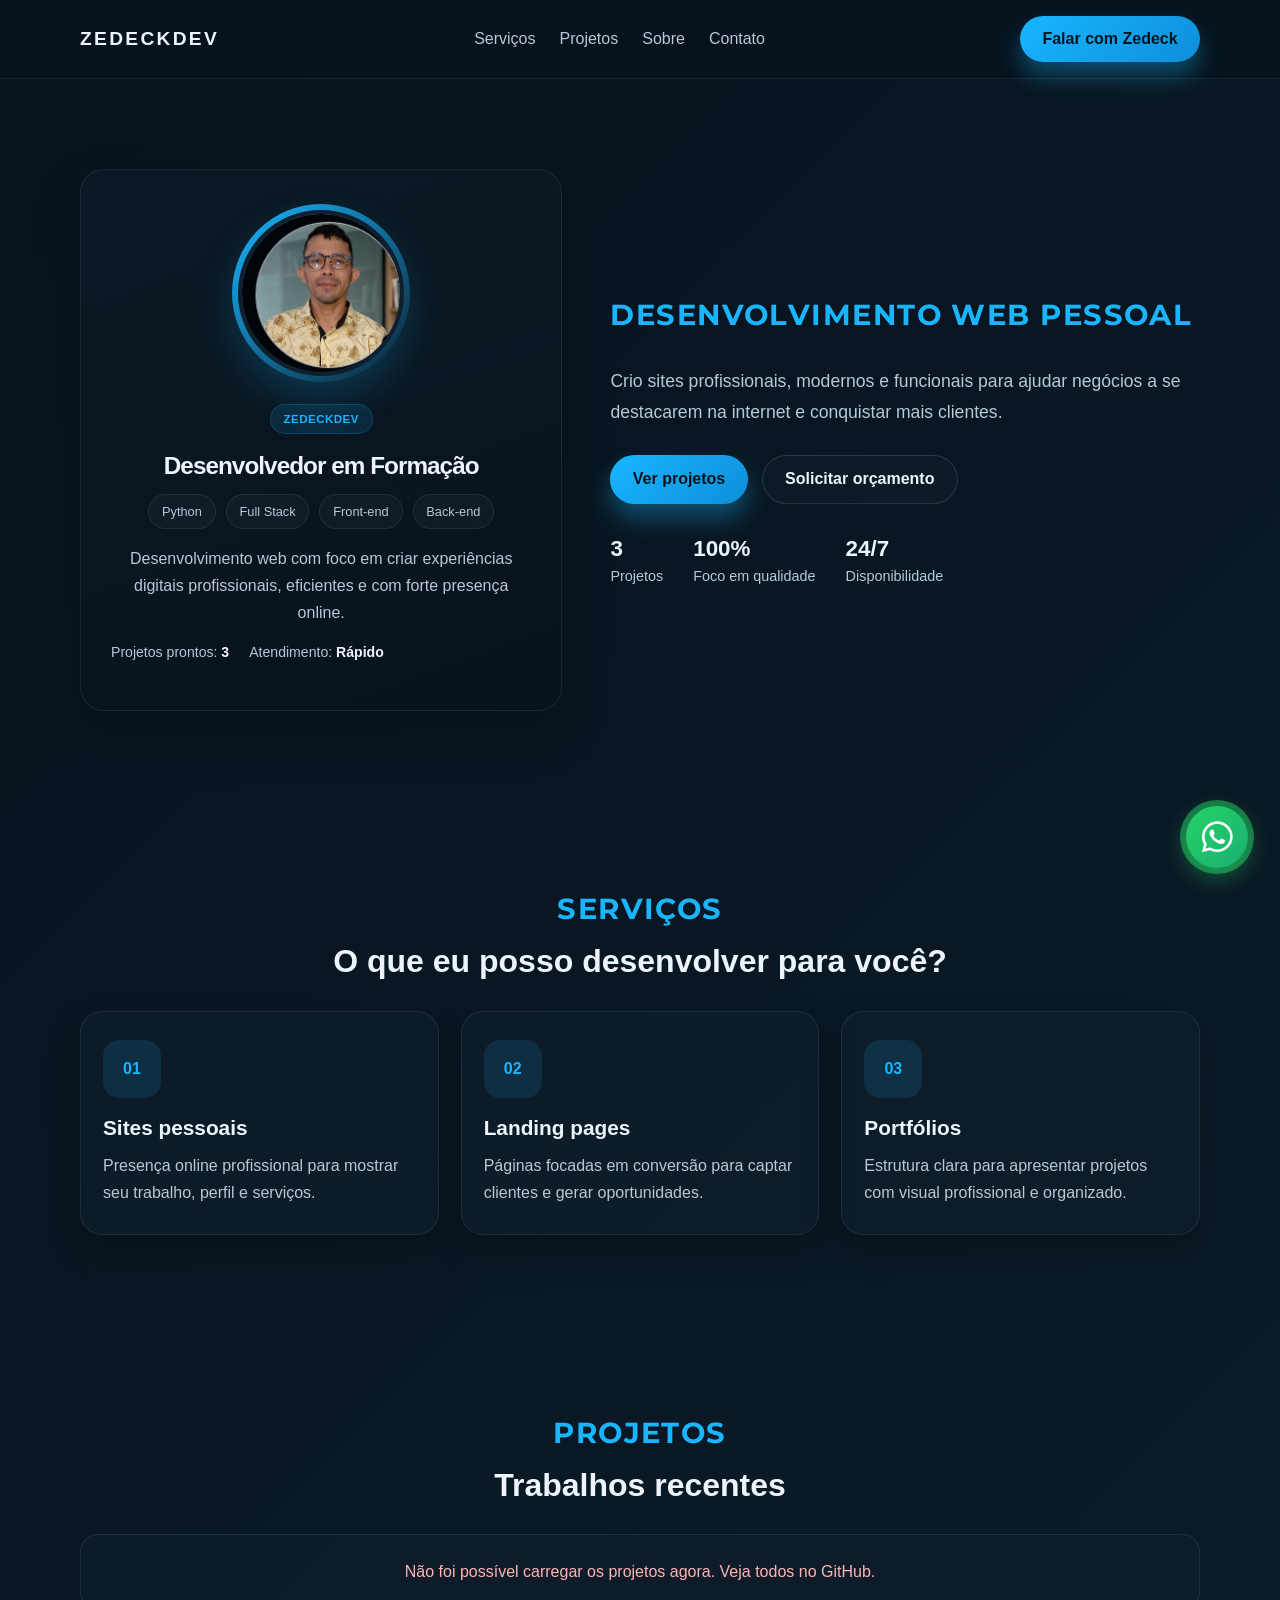
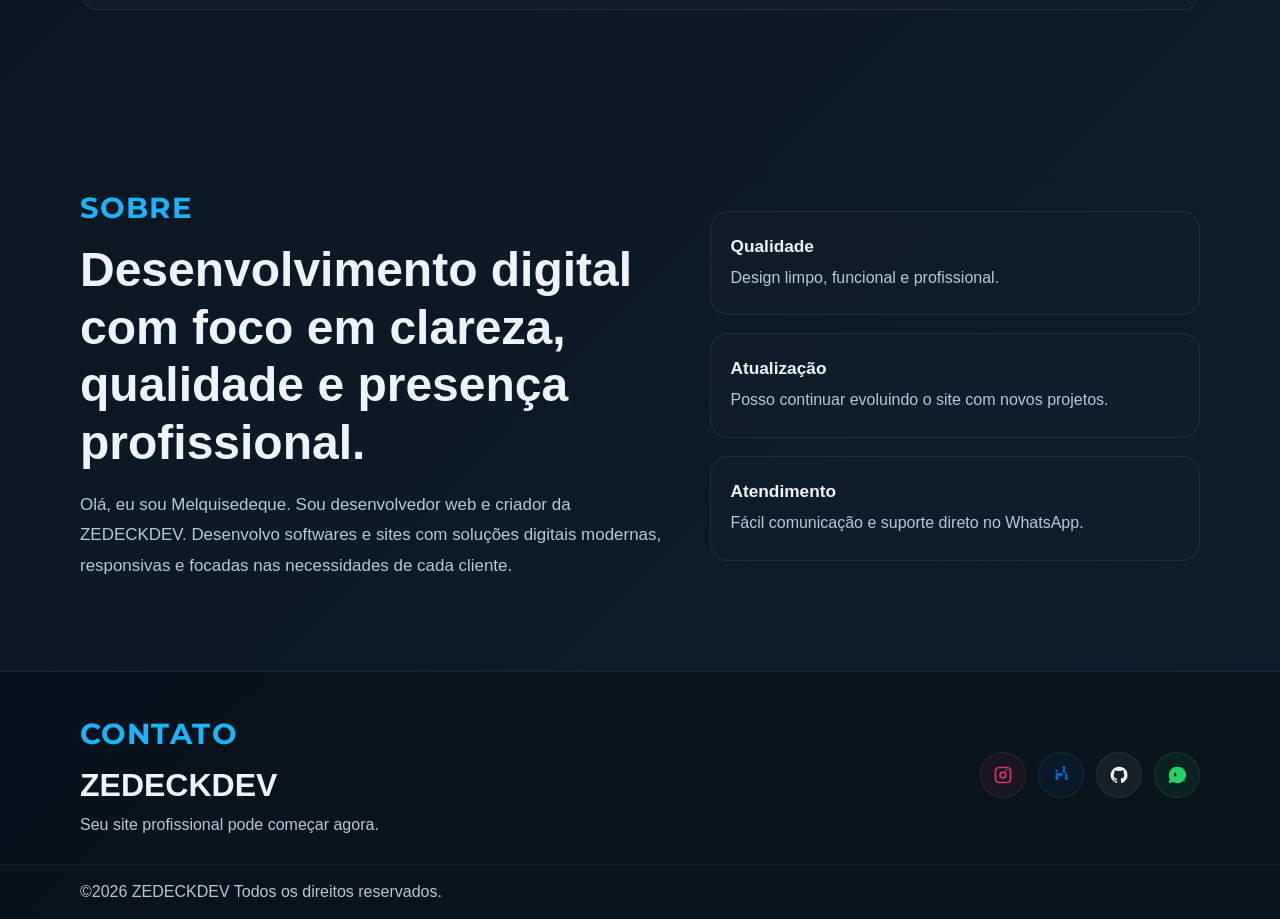
<file: index.html>
<!DOCTYPE html>
<html lang="pt-BR">
  <head>
    <meta charset="UTF-8" />
    <meta name="viewport" content="width=device-width, initial-scale=1.0" />
    <meta
      name="description"
      content="ZEDECKDEV | Desenvolvimento de sites e soluções digitais para negócios."
    />
    <title>ZEDECKDEV | Desenvolvimento Digital</title>
    <link rel="preconnect" href="https://fonts.googleapis.com" />
    <link rel="preconnect" href="https://fonts.gstatic.com" crossorigin />
    <link href="https://fonts.googleapis.com/css2?family=Montserrat:ital,wght@0,100..900;1,100..900& />family=Oswald:wght@200..700&family=Questrial&display=swap" rel="stylesheet">
<link rel="preconnect" href="https://fonts.gstatic.com" crossorigin>
<link href="https://fonts.googleapis.com/css2?family=Montserrat:ital,wght@0,100..900;1,100..900&family=Oswald:wght@200..700&family=Questrial&display=swap" rel="stylesheet">
    <link
      rel="stylesheet"
      href="https://cdnjs.cloudflare.com/ajax/libs/font-awesome/6.5.1/css/all.min.css"
    />
    <link rel="stylesheet" href="static/style.css" />
  </head>
  <body>
    <header class="topbar">
      <div class="container nav-wrap">
        <a href="#inicio" class="brand">ZEDECKDEV</a>
        <nav class="nav" aria-label="Navegação principal">
          <a href="#servicos">Serviços</a>
          <a href="#projetos">Projetos</a>
          <a href="#sobre">Sobre</a>
          <a href="#contato">Contato</a>
        </nav>
        <a class="button button-primary" href="https://wa.me/5516991943038" target="_blank" rel="noopener noreferrer">Falar com Zedeck</a>
      </div>
    </header>

    <main id="inicio">
      <section class="hero section container">
        <aside class="hero-card profile-panel" aria-label="Resumo do trabalho">
          <div class="profile-image-wrap">
            <img
              class="profile-photo"
              src="assets/perfil.jpg..png.png"
              alt="Foto de ZEDECKDEV"
            />
          </div>

          <div class="profile-copy">
            <span class="mini-badge">ZEDECKDEV</span>
            <h2>Desenvolvedor em Formação</h2>
            <div class="mini-list">
              <span>Python</span>
              <span>Full Stack</span>
              <span>Front-end</span>
              <span>Back-end</span>
            </div>
            <p>
              Desenvolvimento web com foco em criar experiências digitais profissionais, eficientes
              e com forte presença online.
            </p>
            <div class="profile-meta">
              <span>Projetos prontos: <strong>3</strong></span>
              <span>Atendimento: <strong>Rápido</strong></span>
            </div>
          </div>
        </aside>

        <div class="hero-copy">
          <span class="eyebrow">Desenvolvimento Web Pessoal</span>
          <h1></h1>
          <p class="intro">
            Crio sites profissionais, modernos e funcionais para ajudar negócios a se destacarem
            na internet e conquistar mais clientes.
          </p>
          <div class="hero-actions">
            <a class="button button-primary" href="#projetos">Ver projetos</a>
            <a class="button button-secondary" href="https://wa.me/5516991943038" target="_blank" rel="noopener noreferrer">Solicitar orçamento</a>
          </div>
          <ul class="stats" aria-label="Estatísticas principais">
            <li><strong>3</strong><span>Projetos</span></li>
            <li><strong>100%</strong><span>Foco em qualidade</span></li>
            <li><strong>24/7</strong><span>Disponibilidade</span></li>
          </ul>
        </div>      </section>

      <section id="servicos" class="services section">
        <div class="container">
          <div class="section-heading">
            <span class="eyebrow">Serviços</span>
            <h2>O que eu posso desenvolver para você?</h2>
          </div>

          <div class="cards-grid">
            <article class="service-card">
              <div class="icon-box">01</div>
              <h3>Sites pessoais</h3>
              <p>Presença online profissional para mostrar seu trabalho, perfil e serviços.</p>
            </article>

            <article class="service-card">
              <div class="icon-box">02</div>
              <h3>Landing pages</h3>
              <p>Páginas focadas em conversão para captar clientes e gerar oportunidades.</p>
            </article>

            <article class="service-card">
              <div class="icon-box">03</div>
              <h3>Portfólios</h3>
              <p>Estrutura clara para apresentar projetos com visual profissional e organizado.</p>
            </article>
          </div>
        </div>
      </section>

      <section id="projetos" class="projects section">
        <div class="container">
          <div class="section-heading">
            <span class="eyebrow">Projetos</span>
            <h2>Trabalhos recentes</h2>
          </div>

          <div id="github-repos" class="project-grid" aria-live="polite">
            <p class="repo-status">Carregando projetos do GitHub...</p>
          </div>
        </div>
      </section>

      <section id="sobre" class="about section">
        <div class="container about-grid">
          <div>
            <span class="eyebrow">Sobre</span>
            <h2>Desenvolvimento digital com foco em clareza, qualidade e presença profissional.</h2>
            <p>
              Olá, eu sou Melquisedeque.

Sou desenvolvedor web e criador da ZEDECKDEV.
Desenvolvo softwares e sites com soluções digitais modernas,
responsivas e focadas nas necessidades de cada cliente.
            </p>
          </div>

          <div class="about-panel">
            <div class="panel-item">
              <strong>Qualidade</strong>
              <span>Design limpo, funcional e profissional.</span>
            </div>
            <div class="panel-item">
              <strong>Atualização</strong>
              <span>Posso continuar evoluindo o site com novos projetos.</span>
            </div>
            <div class="panel-item">
              <strong>Atendimento</strong>
              <span>Fácil comunicação e suporte direto no WhatsApp.</span>
            </div>
          </div>
        </div>
      </section>
    </main>

    <footer id="contato" class="footer">
      <div class="container footer-content">
        <div>
          <span class="eyebrow">Contato</span>
          <h3>ZEDECKDEV</h3>
          <p>Seu site profissional pode começar agora.</p>
        </div>

        <div class="socials" aria-label="Redes sociais">
          <a href="https://www.instagram.com/mellkalves/#/" target="_blank" rel="noopener noreferrer" aria-label="Instagram">
            <svg viewBox="0 0 24 24" aria-hidden="true"><path d="M7 2h10a5 5 0 0 1 5 5v10a5 5 0 0 1-5 5H7a5 5 0 0 1-5-5V7a5 5 0 0 1 5-5zm0 2a3 3 0 0 0-3 3v10a3 3 0 0 0 3 3h10a3 3 0 0 0 3-3V7a3 3 0 0 0-3-3H7zm5 3.5A4.5 4.5 0 1 1 7.5 12 4.5 4.5 0 0 1 12 7.5zm0 2A2.5 2.5 0 1 0 14.5 12 2.5 2.5 0 0 0 12 9.5zm5-3.2a1.1 1.1 0 1 1-1.1-1.1 1.1 1.1 0 0 1 1.1 1.1z"/></svg>
          </a>
          <a href="https://www.linkedin.com/in/melquisedeque-freitas-alves-446129145/#/" target="_blank" rel="noopener noreferrer" aria-label="LinkedIn">
            <svg viewBox="0 0 24 24" aria-hidden="true"><path d="M6.94 8.5A1.56 1.56 0 1 1 6.9 5.4a1.56 1.56 0 0 1 .04 3.1zM5.5 9.7h2.9V18H5.5zm5.1 0h2.8v1.1h.04c.4-.75 1.35-1.55 2.79-1.55 2.98 0 3.53 1.96 3.53 4.51V18h-2.9v-16.8h-2.9v8.17c0 1.95-.03 4.47-2.73 4.47-2.74 0-3.15-2.14-3.15-3.86V9.7z"/></svg>
          </a>
          <a href="https://github.com/ZedeckDev" target="_blank" rel="noopener noreferrer" aria-label="GitHub">
            <svg viewBox="0 0 24 24" aria-hidden="true"><path d="M12 2a10 10 0 0 0-3.16 19.49c.5.09.68-.22.68-.48v-1.7c-2.77.6-3.35-1.19-3.35-1.19-.45-1.18-1.1-1.49-1.1-1.49-.9-.62.07-.6.07-.6 1 .07 1.52 1.03 1.52 1.03.9 1.54 2.34 1.1 2.91.84.09-.66.35-1.1.63-1.35-2.21-.25-4.54-1.1-4.54-4.9 0-1.08.39-1.97 1.03-2.66-.1-.26-.45-1.3.1-2.7 0 0 .84-.27 2.75 1.02A9.48 9.48 0 0 1 12 6.84a9.48 9.48 0 0 1 2.5.34c1.9-1.3 2.74-1.02 2.74-1.02.55 1.4.2 2.44.1 2.7.64.69 1.03 1.58 1.03 2.66 0 3.81-2.34 4.64-4.57 4.89.36.31.68.93.68 1.88v2.79c0 .26.17.58.69.48A10 10 0 0 0 12 2z"/></svg>
          </a>
          <a href="https://wa.me/5516991943038" target="_blank" rel="noopener noreferrer" aria-label="WhatsApp">
            <svg viewBox="0 0 24 24" aria-hidden="true"><path d="M12.04 2A9.96 9.96 0 0 0 3.3 16.37L2 22l5.76-1.51A9.96 9.96 0 1 0 12.04 2zm5.37 14.14c-.22.62-1.29 1.17-1.77 1.24-.45.07-.97.06-2.54-.54-2.13-.82-3.68-2.87-3.8-3-.12-.13-1.02-1.34-1.02-2.56s.64-1.82.86-2.07c.2-.24.45-.3.6-.3H9.6c.19 0 .45.01.69.53.3.65.94 2.26.99 2.43.05.17.08.39-.1.6-.2.24-.28.39-.56.61-.27.22-.39.38-.72.64-.2.18-.42.38-.18.74.24.36 1.06 1.74 2.28 2.82 1.55 1.38 2.87 1.81 3.27 2.02.39.21.62.18.84-.11.23-.3.98-1.13 1.25-1.52.27-.4.54-.33.9-.2.37.13 2.36 1.11 2.76 1.31.4.2.67.3.77.47.1.16.1.93-.12 1.55z"/></svg>
          </a>
        </div>
      </div>

      <div class="footer-bar">
        <div class="container footer-bar-inner">
          <span>©2026 ZEDECKDEV Todos os direitos reservados.</span>
        
        </div>
      </div>
    </footer>

    <a class="whatsapp-float" href="https://wa.me/5516991943038" target="_blank" rel="noopener noreferrer" id="whatsapp-btn" aria-label="Falar pelo WhatsApp">
      <div class="whatsapp-pulse"></div>
      <i class="fa-brands fa-whatsapp whatsapp-icon" aria-hidden="true"></i>
      <span class="whatsapp-tooltip">Fale Conosco no WhatsApp!</span>
    </a>
    <script>
        const githubUsername = 'ZedeckDev';
        const publishedProjects = {
          'calculadora-tinta': 'https://calculadora-tinta-rweckr3aqxfiq2upcapemt.streamlit.app/',
          'carteira-inteligente': 'https://carteira-inteligente-r81s.onrender.com/'
        };

        async function getRepositories() {
            const container = document.getElementById('github-repos');
            try {
            const response = await fetch(`https://api.github.com/users/${githubUsername}/repos?sort=updated&per_page=12`);
            if (!response.ok) throw new Error('Não foi possível consultar o GitHub.');

            const repos = (await response.json()).filter((repo) => !repo.fork && repo.name.toLowerCase() !== githubUsername.toLowerCase());
            container.replaceChildren();

            if (!repos.length) {
              const emptyMessage = document.createElement('p');
              emptyMessage.className = 'repo-status';
              emptyMessage.textContent = 'Nenhum projeto público encontrado ainda.';
              container.appendChild(emptyMessage);
              return;
            }

            repos.forEach((repo) => {
              const card = document.createElement('article');
              card.className = 'project-card repo-card';

              const info = document.createElement('div');
              info.className = 'project-info';

              const type = document.createElement('span');
              type.textContent = repo.language || 'Projeto GitHub';

              const title = document.createElement('h3');
              const link = document.createElement('a');
              link.href = publishedProjects[repo.name.toLowerCase()] || repo.homepage || (repo.has_pages ? `https://${githubUsername.toLowerCase()}.github.io/${repo.name}/` : repo.html_url);
              link.target = '_blank';
              link.rel = 'noopener noreferrer';
              link.textContent = repo.name;
              title.appendChild(link);

              const description = document.createElement('p');
              description.textContent = repo.description || 'Projeto desenvolvido por ZEDECKDEV.';

              const stats = document.createElement('small');
              stats.className = 'repo-stats';
              stats.textContent = `${repo.stargazers_count} estrela(s) · ${repo.forks_count} fork(s)`;

              info.append(type, title, description, stats);
              card.appendChild(info);
              container.appendChild(card);
            });
            } catch (error) {
            container.replaceChildren();
            const errorMessage = document.createElement('p');
            errorMessage.className = 'repo-status repo-status-error';
            errorMessage.textContent = 'Não foi possível carregar os projetos agora. Veja todos no GitHub.';
            container.appendChild(errorMessage);
            }
        }
        getRepositories();
    </script>
</body>
</html>
</file>
<file: static/style.css>
:root {
  --bg: #07131d;
  --bg-soft: #0d1d2b;
  --panel: #101f2d;
  --panel-soft: #122736;
  --line: rgba(255, 255, 255, 0.08);
  --text: #edf4fb;
  --muted: #b7c8d8;
  --primary: #19b6ff;
  --primary-strong: #0e8ed9;
  --whatsapp: #25d366;
  --whatsapp-dark: #179a4a;
  --shadow: rgba(0, 0, 0, 0.25);
}

* {
  box-sizing: border-box;
}

html {
  scroll-behavior: smooth;
}

body {
  margin: 0;
  font-family: "Inter", sans-serif;
  background: linear-gradient(135deg, var(--bg) 0%, var(--bg-soft) 100%);
  color: var(--text);
}

img {
  display: block;
  width: 100%;
  max-width: 100%;
}

a {
  color: inherit;
  text-decoration: none;
}

.container {
  width: min(1120px, calc(100% - 32px));
  margin: 0 auto;
}

.section {
  padding: 90px 0;
}

.topbar {
  position: sticky;
  top: 0;
  z-index: 50;
  background: rgba(7, 19, 29, 0.82);
  backdrop-filter: blur(12px);
  border-bottom: 1px solid var(--line);
}

.nav-wrap {
  display: flex;
  justify-content: space-between;
  align-items: center;
  min-height: 78px;
  gap: 20px;
}

.brand {
  font-size: 1.2rem;
  font-weight: 800;
  letter-spacing: 0.12em;
}

.nav {
  display: flex;
  align-items: center;
  gap: 24px;
  color: var(--muted);
}

.nav a:hover,
.nav a:focus-visible {
  color: var(--text);
}

.button {
  display: inline-flex;
  align-items: center;
  justify-content: center;
  padding: 0.9rem 1.4rem;
  border-radius: 999px;
  font-weight: 700;
  transition: transform 0.2s ease, box-shadow 0.2s ease;
}

.button:hover,
.button:focus-visible {
  transform: translateY(-1px);
}

.button-primary {
  background: linear-gradient(135deg, var(--primary), var(--primary-strong));
  color: #03141d;
  box-shadow: 0 14px 24px rgba(25, 182, 255, 0.35);
}

.button-secondary {
  border: 1px solid rgba(255, 255, 255, 0.12);
  background: rgba(255, 255, 255, 0.02);
}

.hero {
  display: grid;
  grid-template-columns: 0.9fr 1.1fr;
  align-items: center;
  gap: 48px;
  min-height: 560px;
}

.hero-copy {
  order: 2;
}

.profile-panel {
  order: 1;
}

.eyebrow {
  display: inline-block;
  margin: 0 0 16px;
  color: var(--primary);
  
  /* 1. MUDAR O TAMANHO (Escolha o valor que preferir, ex: 1.5rem, 2rem ou em px) */
  font-size: 1.8rem;     

  /* 2. MUDAR A FONTE (Escolha uma das que importou: 'Montserrat', 'Oswald' ou 'Questrial') */
  font-family: 'Montserrat', sans-serif; 
  
  font-weight: 700;
  letter-spacing: 0.05em; /* Reduzi um pouco o espaçamento das letras já que a fonte ficou maior */
  text-transform: uppercase;
}


.hero h1 {
  margin: 0;
  font-size: clamp(2.8rem, 6vw, 4.2rem);
  line-height: 1;
  letter-spacing: -0.04em;
  font-weight: 800;
  text-transform: none;
}

.intro {
  max-width: 590px;
  margin: 18px 0 0;
  color: var(--muted);
  font-size: 1.1rem;
  line-height: 1.8;
}

.hero-actions {
  display: flex;
  flex-wrap: wrap;
  gap: 14px;
  margin-top: 26px;
}

.stats {
  display: flex;
  flex-wrap: wrap;
  gap: 30px;
  list-style: none;
  padding: 0;
  margin: 32px 0 0;
}

.stats li {
  display: grid;
  gap: 6px;
}

.stats strong {
  font-size: 1.4rem;
}

.stats span {
  color: var(--muted);
  font-size: 0.9rem;
}

.hero-card {
  background: linear-gradient(180deg, rgba(16, 31, 45, 0.96), rgba(13, 25, 37, 0.9));
  border: 1px solid var(--line);
  border-radius: 24px;
  padding: 30px 28px;
  box-shadow: 0 22px 50px var(--shadow);
}

.profile-panel {
  display: flex;
  flex-direction: column;
  align-items: center;
  gap: 22px;
  text-align: center;
  order: 1;
  padding: 34px 30px 30px;
  background: linear-gradient(160deg, rgba(12, 25, 37, 0.96), rgba(8, 18, 27, 0.92));
}

.profile-image-wrap {
  flex-shrink: 0;
  width: 178px;
  height: 178px;
  padding: 6px;
  border-radius: 50%;
  background: linear-gradient(135deg, var(--primary), rgba(25, 182, 255, 0.08));
  box-shadow: 0 18px 38px rgba(25, 182, 255, 0.2);
}

.profile-photo {
  width: 100%;
  height: 100%;
  object-fit: cover;
  border-radius: 50%;
  border: 4px solid var(--panel);
}

.profile-copy {
  flex: 1;
  width: 100%;
}

.mini-badge {
  display: inline-flex;
  padding: 0.5rem 0.8rem;
  border-radius: 999px;
  background: rgba(25, 182, 255, 0.12);
  border: 1px solid rgba(25, 182, 255, 0.2);
  color: var(--primary);
  font-size: 0.72rem;
  font-weight: 700;
  letter-spacing: 0.04em;
  text-transform: uppercase;
}

.hero-card h2 {
  margin: 18px 0 14px;
  font-size: clamp(1.4rem, 1.9vw, 2.2rem);
  line-height: 1.15;
  letter-spacing: -0.04em;
}

.profile-copy p {
  margin: 0 0 18px;
  color: var(--muted);
  line-height: 1.7;
}

.profile-meta {
  display: flex;
  flex-wrap: wrap;
  gap: 14px 20px;
  margin: 18px 0 20px;
  color: var(--muted);
  font-size: 0.88rem;
}

.profile-meta strong {
  color: var(--text);
}

.profile-link {
  display: inline-flex;
  align-items: center;
  justify-content: center;
  padding: 0.8rem 1rem;
  border-radius: 999px;
  background: rgba(25, 182, 255, 0.12);
  border: 1px solid rgba(25, 182, 255, 0.25);
  color: var(--primary);
  font-weight: 700;
  transition: transform 0.2s ease, filter 0.2s ease;
}

.profile-link:hover,
.profile-link:focus-visible {
  transform: translateY(-1px);
  filter: brightness(1.05);
}

.mini-list {
  display: flex;
  flex-wrap: wrap;
  justify-content: center;
  gap: 10px;
  margin-bottom: 16px;
}

.mini-list span {
  display: inline-flex;
  padding: 0.55rem 0.8rem;
  border-radius: 999px;
  background: rgba(255, 255, 255, 0.03);
  border: 1px solid rgba(255, 255, 255, 0.08);
  color: var(--muted);
  font-size: 0.8rem;
}

.hero-metrics {
  display: flex;
  justify-content: space-between;
  gap: 16px;
  margin-top: 28px;
  padding-top: 22px;
  border-top: 1px solid rgba(255, 255, 255, 0.08);
}

.hero-metrics small {
  display: block;
  color: var(--muted);
}

.hero-metrics strong {
  display: block;
  margin-top: 8px;
  font-size: 1.2rem;
}

.section-heading {
  max-width: 700px;
  margin: 0 auto 30px;
  text-align: center;
}

.section-heading h2 {
  margin: 0 0 18px;
  font-size: 32px;
  line-height: 1.2;
}


.cards-grid {
  display: grid;
  grid-template-columns: repeat(3, minmax(0, 1fr));
  gap: 22px;
}

.service-card {
  padding: 28px 22px;
  border: 1px solid var(--line);
  border-radius: 22px;
  background: rgba(16, 31, 45, 0.7);
  box-shadow: 0 18px 34px var(--shadow);
}

.icon-box {
  width: 58px;
  height: 58px;
  display: grid;
  place-items: center;
  border-radius: 16px;
  background: rgba(25, 182, 255, 0.12);
  color: var(--primary);
  font-weight: 800;
  margin-bottom: 18px;
}

.service-card h3 {
  margin: 0 0 12px;
  font-size: 1.3rem;
}

.service-card p {
  margin: 0;
  color: var(--muted);
  line-height: 1.7;
}

.project-grid {
  display: grid;
  grid-template-columns: repeat(3, minmax(0, 1fr));
  gap: 22px;
}

.repo-status {
  grid-column: 1 / -1;
  margin: 0;
  padding: 28px;
  border: 1px solid var(--line);
  border-radius: 18px;
  background: rgba(16, 31, 45, 0.7);
  color: var(--muted);
  text-align: center;
}

.repo-status-error {
  color: #ffb4b4;
}

.project-card {
  overflow: hidden;
  border: 1px solid var(--line);
  border-radius: 22px;
  background: rgba(16, 31, 45, 0.7);
  box-shadow: 0 18px 34px var(--shadow);
}

.project-card img {
  height: 260px;
  object-fit: cover;
}

.project-info {
  padding: 22px 20px 24px;
}

.project-info span {
  color: var(--primary);
  font-size: 0.72rem;
  font-weight: 700;
  letter-spacing: 0.12em;
  text-transform: uppercase;
}

.project-info h3 {
  margin: 12px 0 10px;
  font-size: 1.5rem;
}

.project-info p {
  margin: 0;
  color: var(--muted);
  line-height: 1.7;
}

.repo-card {
  min-height: 220px;
}

.repo-card h3 a:hover,
.repo-card h3 a:focus-visible {
  color: var(--primary);
}

.repo-stats {
  display: block;
  margin-top: 18px;
  color: var(--muted);
}

.about-grid {
  display: grid;
  grid-template-columns: 1.1fr 0.9fr;
  align-items: center;
  gap: 30px;
}

.about-grid h2 {
  margin: 0 0 18px;
  font-size: clamp(2rem, 4vw, 3rem);
  line-height: 1.2;
}

.about-grid p {
  margin: 0;
  color: var(--muted);
  font-size: 1.06rem;
  line-height: 1.8;
}

.about-panel {
  display: grid;
  gap: 18px;
}

.panel-item {
  padding: 24px 20px;
  border: 1px solid var(--line);
  border-radius: 18px;
  background: rgba(16, 31, 45, 0.7);
}

.panel-item strong {
  display: block;
  margin-bottom: 8px;
  font-size: 1.08rem;
}

.panel-item span {
  color: var(--muted);
  line-height: 1.6;
}

.footer {
  padding-top: 20px;
  background: rgba(8, 18, 27, 0.9);
  border-top: 1px solid var(--line);
}

.footer-content {
  display: flex;
  justify-content: space-between;
  align-items: center;
  gap: 28px;
  padding: 24px 0 30px;
}

.footer h3 {
  margin: 0 0 12px;
  font-size: 2rem;
}

.footer p {
  margin: 0;
  color: var(--muted);
}

.socials {
  display: flex;
  align-items: center;
  gap: 12px;
}

.socials a {
  width: 46px;
  height: 46px;
  display: grid;
  place-items: center;
  border-radius: 50%;
  background: rgba(255, 255, 255, 0.03);
  border: 1px solid rgba(255, 255, 255, 0.08);
  color: var(--text);
  transition: transform 0.2s ease, border-color 0.2s ease, box-shadow 0.2s ease;
}

.socials a:nth-child(1) {
  color: #e1306c;
  background: rgba(225, 48, 108, 0.08);
}

.socials a:nth-child(2) {
  color: #0a66c2;
  background: rgba(10, 102, 194, 0.08);
}

.socials a:nth-child(3) {
  color: #ffffff;
  background: rgba(255, 255, 255, 0.06);
}

.socials a:nth-child(4) {
  color: #25d366;
  background: rgba(37, 211, 102, 0.08);
}

.socials a:hover,
.socials a:focus-visible {
  transform: translateY(-2px);
  border-color: rgba(25, 182, 255, 0.35);
  box-shadow: 0 8px 18px rgba(0, 0, 0, 0.18);
}

.socials svg {
  width: 20px;
  height: 20px;
  fill: currentColor;
}

.footer-bar {
  border-top: 1px solid rgba(255, 255, 255, 0.06);
  padding: 18px 0;
}

.footer-bar-inner {
  display: flex;
  justify-content: space-between;
  align-items: center;
  gap: 20px;
  color: var(--muted);
}

.whatsapp-float {
  position: fixed;
  bottom: 2rem;
  right: 2rem;
  z-index: 1000;
  display: flex;
  width: 62px;
  height: 62px;
  align-items: center;
  justify-content: center;
  border-radius: 50%;
  background: linear-gradient(135deg, #25d366, #128c7e);
  color: #ffffff;
  text-decoration: none;
  box-shadow: 0 8px 25px rgba(37, 211, 102, 0.45);
  transition: transform 0.3s cubic-bezier(0.175, 0.885, 0.32, 1.275), box-shadow 0.3s ease;
  animation: whatsapp-float-bounce 3s ease-in-out infinite;
}

.whatsapp-float:hover,
.whatsapp-float:focus-visible {
  transform: scale(1.12);
  color: #ffffff;
  box-shadow: 0 12px 35px rgba(37, 211, 102, 0.7);
}

.whatsapp-icon {
  position: relative;
  z-index: 2;
  font-size: 2.2rem;
}

.whatsapp-pulse {
  position: absolute;
  inset: -6px;
  z-index: 1;
  border-radius: 50%;
  background: rgba(37, 211, 102, 0.5);
  pointer-events: none;
  animation: whatsapp-pulse-ring 2s infinite ease-out;
}

@keyframes whatsapp-pulse-ring {
  0% {
    transform: scale(0.9);
    opacity: 0.8;
  }
  100% {
    transform: scale(1.6);
    opacity: 0;
  }
}

.whatsapp-tooltip {
  position: absolute;
  right: 74px;
  top: 50%;
  padding: 0.5rem 1rem;
  border: 1px solid rgba(37, 211, 102, 0.4);
  border-radius: 8px;
  background: rgba(7, 9, 19, 0.9);
  color: #ffffff;
  font-size: 0.88rem;
  font-weight: 700;
  white-space: nowrap;
  opacity: 0;
  visibility: hidden;
  transform: translateY(-50%) translateX(10px);
  transition: all 0.3s ease;
  pointer-events: none;
}

.whatsapp-tooltip::after {
  position: absolute;
  top: 50%;
  right: -6px;
  border-width: 6px 0 6px 6px;
  border-style: solid;
  border-color: transparent transparent transparent rgba(7, 9, 19, 0.9);
  content: "";
  transform: translateY(-50%);
}

.whatsapp-float:hover .whatsapp-tooltip,
.whatsapp-float:focus-visible .whatsapp-tooltip {
  opacity: 1;
  visibility: visible;
  transform: translateY(-50%) translateX(0);
}

@keyframes whatsapp-float-bounce {
  0%,
  100% {
    transform: translateY(0);
  }
  50% {
    transform: translateY(-8px);
  }
}

@media (max-width: 900px) {
  .hero,
  .about-grid,
  .cards-grid,
  .project-grid {
    grid-template-columns: 1fr;
  }

  .profile-panel {
    align-items: center;
  }

  .hero {
    padding-top: 44px;
  }

  .nav {
    display: none;
  }

  .footer-content,
  .footer-bar-inner {
    flex-direction: column;
    text-align: center;
  }
}

@media (max-width: 540px) {
  .section {
    padding: 78px 0;
  }

  .hero-actions {
    display: grid;
    grid-template-columns: 1fr;
  }

  .button {
    width: 100%;
  }

  .whatsapp-float {
    bottom: 1.5rem;
    right: 1.5rem;
    width: 54px;
    height: 54px;
  }

  .whatsapp-icon {
    font-size: 1.8rem;
  }

  .whatsapp-tooltip {
    display: none;
  }
}
</file>
